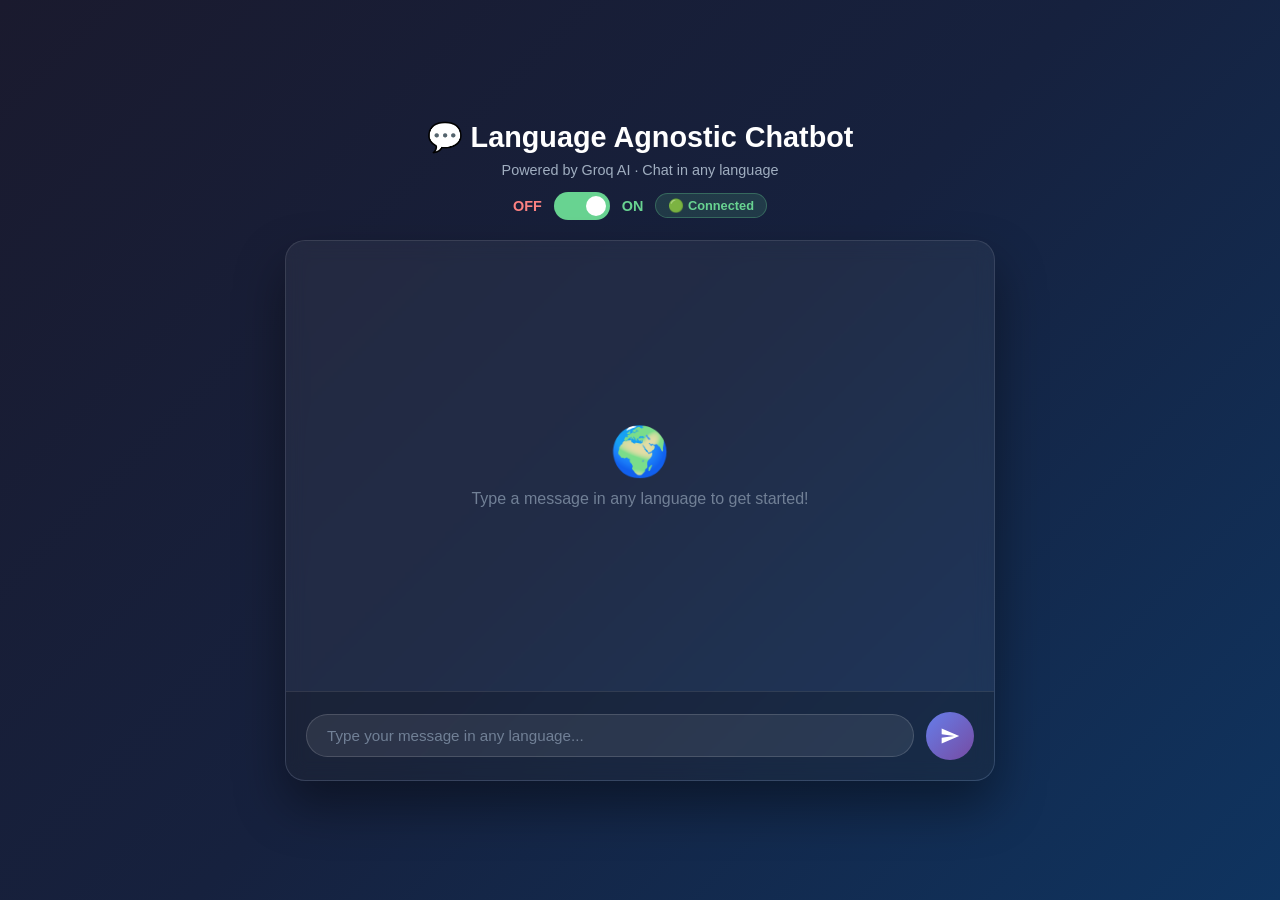
<file: index.html>
<!DOCTYPE html>
<html lang="en">
<head>
    <meta charset="UTF-8">
    <meta name="viewport" content="width=device-width, initial-scale=1.0">
    <title>Language Agnostic Chatbot</title>
    <style>
        * { margin: 0; padding: 0; box-sizing: border-box; }
        body { font-family: 'Segoe UI', sans-serif; background: linear-gradient(135deg, #1a1a2e, #16213e, #0f3460); min-height: 100vh; display: flex; align-items: center; justify-content: center; }
        .chat-wrapper { width: 100%; max-width: 750px; padding: 20px; }
        .chat-header { text-align: center; margin-bottom: 20px; }
        .chat-header h1 { color: #fff; font-size: 1.8rem; font-weight: 700; }
        .chat-header p { color: #a0aec0; font-size: 0.9rem; margin-top: 8px; }

        /* Toggle Switch */
        .toggle-row { display: flex; align-items: center; justify-content: center; gap: 12px; margin-top: 14px; }
        .toggle-label { color: #a0aec0; font-size: 0.9rem; }
        .toggle-label.active { color: #68d391; font-weight: 600; }
        .toggle-label.inactive { color: #fc8181; font-weight: 600; }
        .switch { position: relative; width: 56px; height: 28px; }
        .switch input { opacity: 0; width: 0; height: 0; }
        .slider { position: absolute; cursor: pointer; inset: 0; background: #fc8181; border-radius: 28px; transition: 0.3s; }
        .slider:before { content: ""; position: absolute; height: 20px; width: 20px; left: 4px; bottom: 4px; background: white; border-radius: 50%; transition: 0.3s; }
        input:checked + .slider { background: #68d391; }
        input:checked + .slider:before { transform: translateX(28px); }
        .status-badge { padding: 4px 12px; border-radius: 20px; font-size: 0.8rem; font-weight: 600; }
        .status-badge.on { background: rgba(104,211,145,0.15); color: #68d391; border: 1px solid rgba(104,211,145,0.3); }
        .status-badge.off { background: rgba(252,129,129,0.15); color: #fc8181; border: 1px solid rgba(252,129,129,0.3); }

        .chat-container { background: rgba(255,255,255,0.05); backdrop-filter: blur(10px); border: 1px solid rgba(255,255,255,0.1); border-radius: 20px; overflow: hidden; box-shadow: 0 25px 50px rgba(0,0,0,0.4); transition: opacity 0.3s; }
        .chat-container.disabled { opacity: 0.5; pointer-events: none; }
        #chat-box { height: 450px; overflow-y: auto; padding: 25px; display: flex; flex-direction: column; gap: 15px; }
        #chat-box::-webkit-scrollbar { width: 4px; }
        #chat-box::-webkit-scrollbar-thumb { background: rgba(255,255,255,0.2); border-radius: 2px; }
        .message { display: flex; gap: 10px; align-items: flex-end; animation: fadeIn 0.3s ease; }
        @keyframes fadeIn { from { opacity: 0; transform: translateY(10px); } to { opacity: 1; transform: translateY(0); } }
        .message.user { flex-direction: row-reverse; }
        .avatar { width: 35px; height: 35px; border-radius: 50%; display: flex; align-items: center; justify-content: center; font-size: 1rem; flex-shrink: 0; }
        .user .avatar { background: linear-gradient(135deg, #667eea, #764ba2); }
        .bot .avatar { background: linear-gradient(135deg, #f093fb, #f5576c); }
        .bubble { max-width: 75%; padding: 12px 16px; border-radius: 18px; font-size: 0.95rem; line-height: 1.5; word-wrap: break-word; }
        .user .bubble { background: linear-gradient(135deg, #667eea, #764ba2); color: white; border-bottom-right-radius: 4px; }
        .bot .bubble { background: rgba(255,255,255,0.1); color: #e2e8f0; border-bottom-left-radius: 4px; border: 1px solid rgba(255,255,255,0.1); }
        .typing { display: flex; gap: 4px; padding: 14px 18px; }
        .typing span { width: 8px; height: 8px; background: #a0aec0; border-radius: 50%; animation: bounce 1.2s infinite; }
        .typing span:nth-child(2) { animation-delay: 0.2s; }
        .typing span:nth-child(3) { animation-delay: 0.4s; }
        @keyframes bounce { 0%, 60%, 100% { transform: translateY(0); } 30% { transform: translateY(-8px); } }
        .input-area { padding: 20px; background: rgba(0,0,0,0.2); border-top: 1px solid rgba(255,255,255,0.1); display: flex; gap: 12px; align-items: center; }
        #user-input { flex: 1; background: rgba(255,255,255,0.08); border: 1px solid rgba(255,255,255,0.15); border-radius: 25px; padding: 12px 20px; color: white; font-size: 0.95rem; outline: none; }
        #user-input::placeholder { color: #718096; }
        #user-input:focus { border-color: rgba(102,126,234,0.6); }
        #send-btn { width: 48px; height: 48px; border-radius: 50%; background: linear-gradient(135deg, #667eea, #764ba2); border: none; cursor: pointer; display: flex; align-items: center; justify-content: center; transition: transform 0.2s; flex-shrink: 0; }
        #send-btn:hover { transform: scale(1.05); }
        #send-btn:disabled { opacity: 0.5; cursor: not-allowed; transform: none; }
        #send-btn svg { width: 20px; height: 20px; fill: white; }
        .welcome { text-align: center; color: #718096; margin: auto; padding: 20px; }
        .welcome .icon { font-size: 3rem; margin-bottom: 10px; }
        #debug { position: fixed; bottom: 10px; left: 10px; right: 10px; background: rgba(0,0,0,0.9); color: #fc8181; padding: 10px; border-radius: 8px; font-size: 0.75rem; display: none; word-break: break-all; z-index: 999; }
    </style>
</head>
<body>
<div class="chat-wrapper">
    <div class="chat-header">
        <h1>💬 Language Agnostic Chatbot</h1>
        <p>Powered by Groq AI · Chat in any language</p>

        <!-- ON/OFF Toggle -->
        <div class="toggle-row">
            <span class="toggle-label inactive" id="off-label">OFF</span>
            <label class="switch">
                <input type="checkbox" id="connection-toggle" checked onchange="toggleConnection()">
                <span class="slider"></span>
            </label>
            <span class="toggle-label active" id="on-label">ON</span>
            <span class="status-badge on" id="status-badge">🟢 Connected</span>
        </div>
    </div>

    <div class="chat-container" id="chat-container">
        <div id="chat-box">
            <div class="welcome"><div class="icon">🌍</div><p>Type a message in any language to get started!</p></div>
        </div>
        <div class="input-area">
            <input type="text" id="user-input" placeholder="Type your message in any language..." autocomplete="off">
            <button id="send-btn" onclick="sendMessage()">
                <svg viewBox="0 0 24 24"><path d="M2.01 21L23 12 2.01 3 2 10l15 2-15 2z"/></svg>
            </button>
        </div>
    </div>
</div>
<div id="debug"></div>

<script>
    const p1 = "gsk_FLkbArn204md";
    const p2 = "VPpp1CbsWGdyb3FY";
    const p3 = "dnpufDQokDz2SEBTeHHdImxR";
    const GROQ_KEY = p1 + p2 + p3;

    const chatBox = document.getElementById("chat-box");
    const input = document.getElementById("user-input");
    const btn = document.getElementById("send-btn");
    const debug = document.getElementById("debug");
    const container = document.getElementById("chat-container");
    const badge = document.getElementById("status-badge");
    const onLabel = document.getElementById("on-label");
    const offLabel = document.getElementById("off-label");
    let welcomeShown = true;
    let isConnected = true;

    input.addEventListener("keydown", e => { if (e.key === "Enter") sendMessage(); });

    function toggleConnection() {
        isConnected = document.getElementById("connection-toggle").checked;
        if (isConnected) {
            container.classList.remove("disabled");
            badge.className = "status-badge on";
            badge.textContent = "🟢 Connected";
            onLabel.className = "toggle-label active";
            offLabel.className = "toggle-label inactive";
            addMessage("bot", "✅ Connection enabled! You can chat now.");
        } else {
            container.classList.add("disabled");
            badge.className = "status-badge off";
            badge.textContent = "🔴 Disconnected";
            onLabel.className = "toggle-label inactive";
            offLabel.className = "toggle-label active";
            // Show message before disabling
            container.classList.remove("disabled");
            addMessage("bot", "🔴 Connection disabled. Toggle ON to resume chatting.");
            container.classList.add("disabled");
        }
    }

    function addMessage(role, text) {
        if (welcomeShown) { chatBox.innerHTML = ""; welcomeShown = false; }
        const msg = document.createElement("div");
        msg.className = "message " + role;
        msg.innerHTML = '<div class="avatar">' + (role === "user" ? "🧑" : "🤖") + '</div><div class="bubble">' + text + '</div>';
        chatBox.appendChild(msg);
        chatBox.scrollTop = chatBox.scrollHeight;
    }

    function showTyping() {
        if (welcomeShown) { chatBox.innerHTML = ""; welcomeShown = false; }
        const t = document.createElement("div");
        t.className = "message bot"; t.id = "typing";
        t.innerHTML = '<div class="avatar">🤖</div><div class="bubble typing"><span></span><span></span><span></span></div>';
        chatBox.appendChild(t); chatBox.scrollTop = chatBox.scrollHeight;
    }

    function removeTyping() { const t = document.getElementById("typing"); if (t) t.remove(); }

    async function sendMessage() {
        const message = input.value.trim();
        if (!message || !isConnected) return;
        addMessage("user", message);
        input.value = ""; btn.disabled = true; showTyping();
        try {
            const res = await fetch("https://api.groq.com/openai/v1/chat/completions", {
                method: "POST",
                headers: {
                    "Content-Type": "application/json",
                    "Authorization": "Bearer " + GROQ_KEY
                },
                body: JSON.stringify({
                    model: "llama-3.3-70b-versatile",
                    messages: [
                        { role: "system", content: "You are a helpful assistant that responds in the same language the user writes in." },
                        { role: "user", content: message }
                    ],
                    max_tokens: 1024
                })
            });
            const data = await res.json();
            removeTyping();
            debug.style.display = "block";
            debug.textContent = "HTTP " + res.status + " | " + JSON.stringify(data).substring(0, 300);
            if (data.choices && data.choices[0]) {
                debug.style.display = "none";
                addMessage("bot", data.choices[0].message.content);
            } else {
                addMessage("bot", "API Error: " + (data.error ? data.error.message : JSON.stringify(data)));
            }
        } catch(err) {
            removeTyping();
            debug.style.display = "block";
            debug.textContent = "Fetch error: " + err.message;
            addMessage("bot", "Connection error: " + err.message);
        }
        btn.disabled = false; input.focus();
    }
</script>
</body>
</html>
</file>
